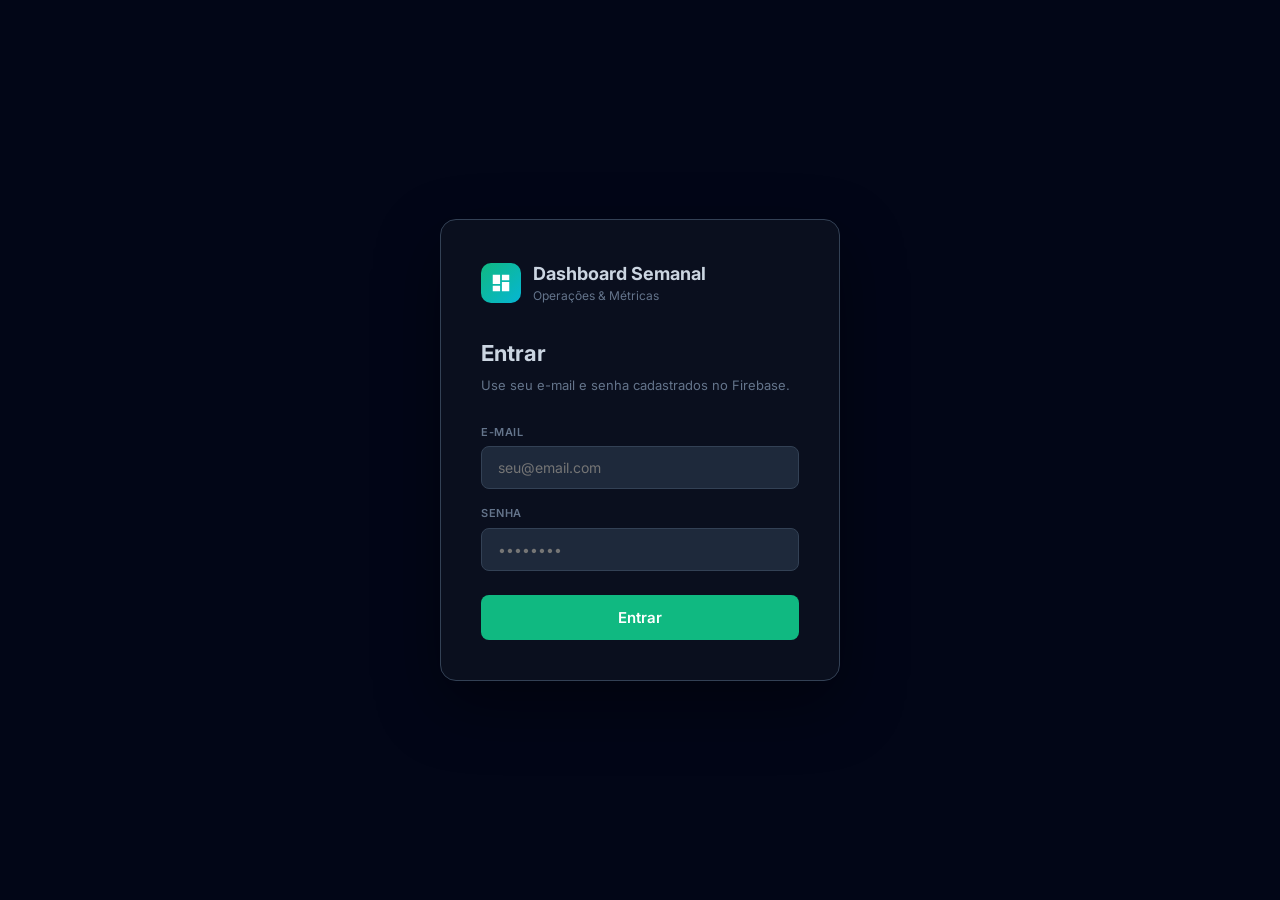
<file: index.html>
<!DOCTYPE html>
<html lang="pt-BR">
<head>
  <meta charset="UTF-8">
  <meta name="viewport" content="width=device-width, initial-scale=1.0">
  <link rel="icon" href="data:image/svg+xml,<svg xmlns='http://www.w3.org/2000/svg' viewBox='0 0 100 100'><text y='.9em' font-size='90'>🐋</text></svg>">
  <title>Login — Dashboard Semanal</title>
  <link rel="stylesheet" href="shared.css">
  <style>
    body {
      display: flex;
      align-items: center;
      justify-content: center;
      min-height: 100vh;
      background: var(--bg);
      font-family: 'Inter', -apple-system, BlinkMacSystemFont, sans-serif;
    }

    .login-box {
      background: var(--surface);
      border: 1px solid var(--border);
      border-radius: 16px;
      padding: 40px;
      width: 100%;
      max-width: 400px;
      box-shadow: 0 24px 64px rgba(0,0,0,.4);
    }

    .login-logo {
      display: flex;
      align-items: center;
      gap: 12px;
      margin-bottom: 32px;
    }
    .login-logo-icon {
      width: 40px; height: 40px;
      background: linear-gradient(135deg, #10B981, #06B6D4);
      border-radius: 10px;
      display: flex; align-items: center; justify-content: center;
    }
    .login-logo-icon svg { width: 22px; height: 22px; fill: #fff; }
    .login-logo-text { font-size: 18px; font-weight: 700; }
    .login-logo-sub  { font-size: 12px; color: var(--muted); }

    .login-title {
      font-size: 22px; font-weight: 700;
      margin-bottom: 6px;
    }
    .login-sub {
      font-size: 13px; color: var(--muted);
      margin-bottom: 28px;
    }

    .field { display: flex; flex-direction: column; gap: 6px; margin-bottom: 16px; }
    .field label { font-size: 11px; color: var(--muted); font-weight: 600; text-transform: uppercase; letter-spacing: .5px; }
    .field input {
      background: var(--surface2);
      border: 1px solid var(--border);
      border-radius: 8px;
      padding: 12px 16px;
      color: var(--text);
      font-family: var(--font-body);
      font-size: 14px;
      outline: none;
      transition: border-color .2s;
      width: 100%;
    }
    .field input:focus { border-color: #10B981; }

    .btn-login {
      width: 100%;
      padding: 13px;
      background: #10B981;
      color: #fff;
      border: none;
      border-radius: 8px;
      font-family: var(--font-body);
      font-size: 15px; font-weight: 600;
      cursor: pointer;
      margin-top: 8px;
      transition: background .2s, transform .15s;
    }
    .btn-login:hover { background: #059669; transform: translateY(-1px); }
    .btn-login:disabled { opacity: .6; pointer-events: none; }

    .login-error {
      background: rgba(239,68,68,.1);
      border: 1px solid rgba(239,68,68,.3);
      border-radius: 8px;
      padding: 10px 14px;
      font-size: 13px;
      color: #fca5a5;
      margin-top: 14px;
      display: none;
    }
    .login-error.show { display: block; }
  </style>
</head>
<body>

  <div class="login-box">
    <div class="login-logo">
      <div class="login-logo-icon">
        <svg viewBox="0 0 24 24"><path d="M3 13h8V3H3v10zm0 8h8v-6H3v6zm10 0h8V11h-8v10zm0-18v6h8V3h-8z"/></svg>
      </div>
      <div>
        <div class="login-logo-text">Dashboard Semanal</div>
        <div class="login-logo-sub">Operações &amp; Métricas</div>
      </div>
    </div>

    <div class="login-title">Entrar</div>
    <div class="login-sub">Use seu e-mail e senha cadastrados no Firebase.</div>

    <div class="field">
      <label for="loginEmail">E-mail</label>
      <input type="email" id="loginEmail" placeholder="seu@email.com" autocomplete="email">
    </div>
    <div class="field">
      <label for="loginPassword">Senha</label>
      <input type="password" id="loginPassword" placeholder="••••••••" autocomplete="current-password">
    </div>

    <button class="btn-login" id="btnLogin" onclick="doLogin()">Entrar</button>
    <div class="login-error" id="loginError"></div>
  </div>

  <div class="toast" id="toast"></div>

  <script src="data.js"></script>
  <script>
    async function doLogin() {
      const email    = document.getElementById('loginEmail').value.trim();
      const password = document.getElementById('loginPassword').value;
      const btn      = document.getElementById('btnLogin');
      const errEl    = document.getElementById('loginError');

      errEl.classList.remove('show');

      if (!email || !password) {
        errEl.textContent = 'Preencha e-mail e senha.';
        errEl.classList.add('show');
        return;
      }

      btn.disabled    = true;
      btn.textContent = 'Entrando...';

      try {
        await DS.login(email, password);

        // Seta flag e redireciona manualmente
        sessionStorage.setItem('loginOk', '1');
        const dest = sessionStorage.getItem('loginDest') || 'admin.html';
        sessionStorage.removeItem('loginDest');
        window.location.href = dest;
      } catch (e) {
        btn.disabled    = false;
        btn.textContent = 'Entrar';
        const msg = e.code === 'auth/invalid-credential' || e.code === 'auth/wrong-password'
          ? 'E-mail ou senha incorretos.'
          : e.code === 'auth/user-not-found'
          ? 'Usuário não encontrado.'
          : e.code === 'auth/too-many-requests'
          ? 'Muitas tentativas. Aguarde e tente novamente.'
          : 'Erro ao entrar: ' + e.message;
        errEl.textContent = msg;
        errEl.classList.add('show');
      }
    }

    // Login ao pressionar Enter
    document.addEventListener('keydown', e => {
      if (e.key === 'Enter') doLogin();
    });
  </script>
</body>
</html>
</file>
<file: shared.css>
/* ============================================================
   DASHBOARD SEMANAL — shared.css
   Estilos globais usados por dashboard.html e admin.html
   ============================================================ */

/* ----- Reset & Fontes ----- */
@import url('https://fonts.googleapis.com/css2?family=Inter:wght@300;400;500;600;700;800&family=Space+Mono:wght@400;700&display=swap');

*, *::before, *::after {
  margin: 0;
  padding: 0;
  box-sizing: border-box;
}

/* ----- Variáveis globais ----- */
:root {
  /* Neutras / estrutura iGreen */
  --bg:        #020617;
  --surface:   #0A0F1E;
  --surface2:  #1E293B;
  --border:    #334155;
  --border2:   #475569;
  --text:      #CBD5E1;
  --muted:     #64748B;
  --label:     #94A3B8;

  /* Paleta principal iGreen */
  --accent:    #10B981;
  --accent2:   #06B6D4;
  --green:     #10B981;
  --green-d:   #059669;
  --green-l:   #34D399;
  --red:       #EF4444;
  --amber:     #F59E0B;
  --purple:    #8B5CF6;
  --indigo:    #6366F1;
  --pink:      #EC4899;
  --teal:      #14B8A6;
  --orange:    #F97316;
  --lime:      #84CC16;
  --cyan:      #06B6D4;
  --green-pale:#A7F3D0;

  --radius-sm: 6px;
  --radius-md: 8px;
  --radius-lg: 12px;
  --radius-xl: 14px;

  --font-body: 'Inter', -apple-system, BlinkMacSystemFont, 'Segoe UI', sans-serif;
  --font-mono: 'Space Mono', monospace;
}

/* ----- Base ----- */
*, *::before, *::after {
  font-family: 'Inter', -apple-system, BlinkMacSystemFont, 'Segoe UI', sans-serif !important;
}

body {
  background: var(--bg);
  color: var(--text);
  min-height: 100vh;
  line-height: 1.5;
  overflow-x: hidden;
}

a { text-decoration: none; color: inherit; }

/* ----- Header ----- */
.site-header {
  background: var(--surface);
  border-bottom: 1px solid var(--border);
  padding: 20px 40px;
  display: flex;
  align-items: center;
  justify-content: space-between;
  position: sticky;
  top: 0;
  z-index: 100;
  backdrop-filter: blur(12px);
}

.logo {
  display: flex;
  align-items: center;
  gap: 12px;
}

.logo-icon {
  width: 36px;
  height: 36px;
  border-radius: var(--radius-md);
  display: flex;
  align-items: center;
  justify-content: center;
  flex-shrink: 0;
}
.logo-icon svg { width: 20px; height: 20px; fill: #fff; }

.logo-text { font-size: 17px; font-weight: 700; letter-spacing: -0.4px; }
.logo-sub  { font-size: 11px; color: var(--muted); font-weight: 400; margin-top: 1px; }

/* ----- Nav link (header) ----- */
.nav-link {
  color: var(--accent);
  font-size: 13px;
  font-weight: 500;
  background: rgba(59,130,246,.1);
  border: 1px solid rgba(59,130,246,.25);
  border-radius: var(--radius-md);
  padding: 7px 14px;
  transition: background .2s;
}
.nav-link:hover { background: rgba(59,130,246,.2); }

/* ----- Cards genéricos ----- */
.card {
  background: var(--surface);
  border: 1px solid var(--border);
  border-radius: var(--radius-xl);
  padding: 24px 28px;
}

/* ----- Section header ----- */
.section-header {
  display: flex;
  align-items: center;
  gap: 10px;
  margin-bottom: 20px;
  padding-bottom: 12px;
  border-bottom: 1px solid var(--border);
}
.section-num {
  width: 26px; height: 26px;
  border-radius: var(--radius-sm);
  background: var(--accent);
  color: #fff;
  font-size: 13px; font-weight: 700;
  display: flex; align-items: center; justify-content: center;
  flex-shrink: 0;
}
.section-title { font-size: 15px; font-weight: 600; }
.section-sub   { font-size: 12px; color: var(--muted); margin-left: auto; }

/* ----- Grid helpers ----- */
.grid-2  { display: grid; grid-template-columns: 1fr 1fr; gap: 16px; }
.grid-3  { display: grid; grid-template-columns: repeat(3, 1fr); gap: 14px; }
.grid-4  { display: grid; grid-template-columns: repeat(4, 1fr); gap: 14px; }

/* ----- Form fields ----- */
.field {
  display: flex;
  flex-direction: column;
  gap: 6px;
}
.field label {
  font-size: 11px;
  color: var(--muted);
  font-weight: 600;
  text-transform: uppercase;
  letter-spacing: .5px;
}
.field input,
.field select,
.week-row input,
.week-row select {
  background: var(--surface2);
  border: 1px solid var(--border);
  border-radius: var(--radius-md);
  padding: 10px 14px;
  color: var(--text);
  font-family: var(--font-body);
  font-size: 14px;
  outline: none;
  transition: border-color .2s;
  width: 100%;
}
.field input:focus,
.field select:focus,
.week-row input:focus,
.week-row select:focus {
  border-color: var(--accent);
}
.field select option,
.week-row select option {
  background: var(--surface2);
}
input[type=number]::-webkit-inner-spin-button { opacity: .35; }

/* ----- Semanas grid ----- */
.weeks-grid {
  display: grid;
  grid-template-columns: repeat(4, 1fr);
  gap: 12px;
  margin-top: 4px;
}
.week-row {
  background: var(--surface2);
  border: 1px solid var(--border);
  border-radius: var(--radius-lg);
  padding: 14px;
}
.week-row-title {
  font-size: 11px; font-weight: 600;
  color: var(--muted);
  text-transform: uppercase; letter-spacing: .5px;
  margin-bottom: 10px;
}
.week-row input { margin-bottom: 0; }

/* ----- Group label ----- */
.group-label {
  font-size: 11px; font-weight: 600;
  color: var(--accent);
  text-transform: uppercase; letter-spacing: .6px;
  margin-bottom: 12px;
  display: flex; align-items: center; gap: 8px;
}
.group-label::after {
  content: '';
  flex: 1; height: 1px;
  background: rgba(59,130,246,.2);
}

/* ----- Buttons ----- */
.btn {
  padding: 11px 24px;
  border-radius: var(--radius-md);
  font-family: var(--font-body);
  font-size: 14px; font-weight: 600;
  cursor: pointer;
  border: none;
  transition: all .2s;
}
.btn-primary  { background: var(--accent); color: #fff; }
.btn-primary:hover  { background: #2563eb; transform: translateY(-1px); }
.btn-secondary { background: transparent; color: var(--muted); border: 1px solid var(--border); }
.btn-secondary:hover { background: var(--surface2); color: var(--text); }
.btn-row {
  display: flex; gap: 12px;
  margin-top: 28px; justify-content: flex-end;
}

/* ----- Badges ----- */
.badge {
  display: inline-block;
  font-size: 10px; font-weight: 600;
  padding: 2px 8px; border-radius: 4px;
  text-transform: uppercase; letter-spacing: .4px;
  margin-left: 8px;
}
.badge-blue  { background: rgba(59,130,246,.15); color: #93c5fd; }
.badge-green { background: rgba(16,185,129,.15);  color: #6ee7b7; }

/* ----- Toast notification ----- */
.toast {
  position: fixed;
  bottom: 28px; right: 28px;
  background: var(--green);
  color: #fff;
  padding: 12px 20px;
  border-radius: var(--radius-lg);
  font-size: 14px; font-weight: 500;
  transform: translateY(80px); opacity: 0;
  transition: all .35s cubic-bezier(.34,1.56,.64,1);
  z-index: 999;
  box-shadow: 0 8px 24px rgba(0,0,0,.35);
  pointer-events: none;
}
.toast.show { transform: translateY(0); opacity: 1; }
.toast.error { background: var(--red); }
.toast.warn  { background: var(--amber); }

/* ----- Spinner ----- */
.spinner {
  width: 20px; height: 20px;
  border: 2px solid var(--border2);
  border-top-color: var(--accent);
  border-radius: 50%;
  animation: spin .7s linear infinite;
  display: inline-block; vertical-align: middle;
}
@keyframes spin { to { transform: rotate(360deg); } }

/* ----- Responsive ----- */
@media (max-width: 800px) {
  .site-header { padding: 16px 20px; }
  .grid-4 { grid-template-columns: repeat(2, 1fr); }
  .weeks-grid { grid-template-columns: repeat(2, 1fr); }
  .grid-3 { grid-template-columns: repeat(2, 1fr); }
}
@media (max-width: 520px) {
  .grid-2, .grid-3, .grid-4 { grid-template-columns: 1fr; }
  .weeks-grid { grid-template-columns: 1fr 1fr; }
}
</file>
